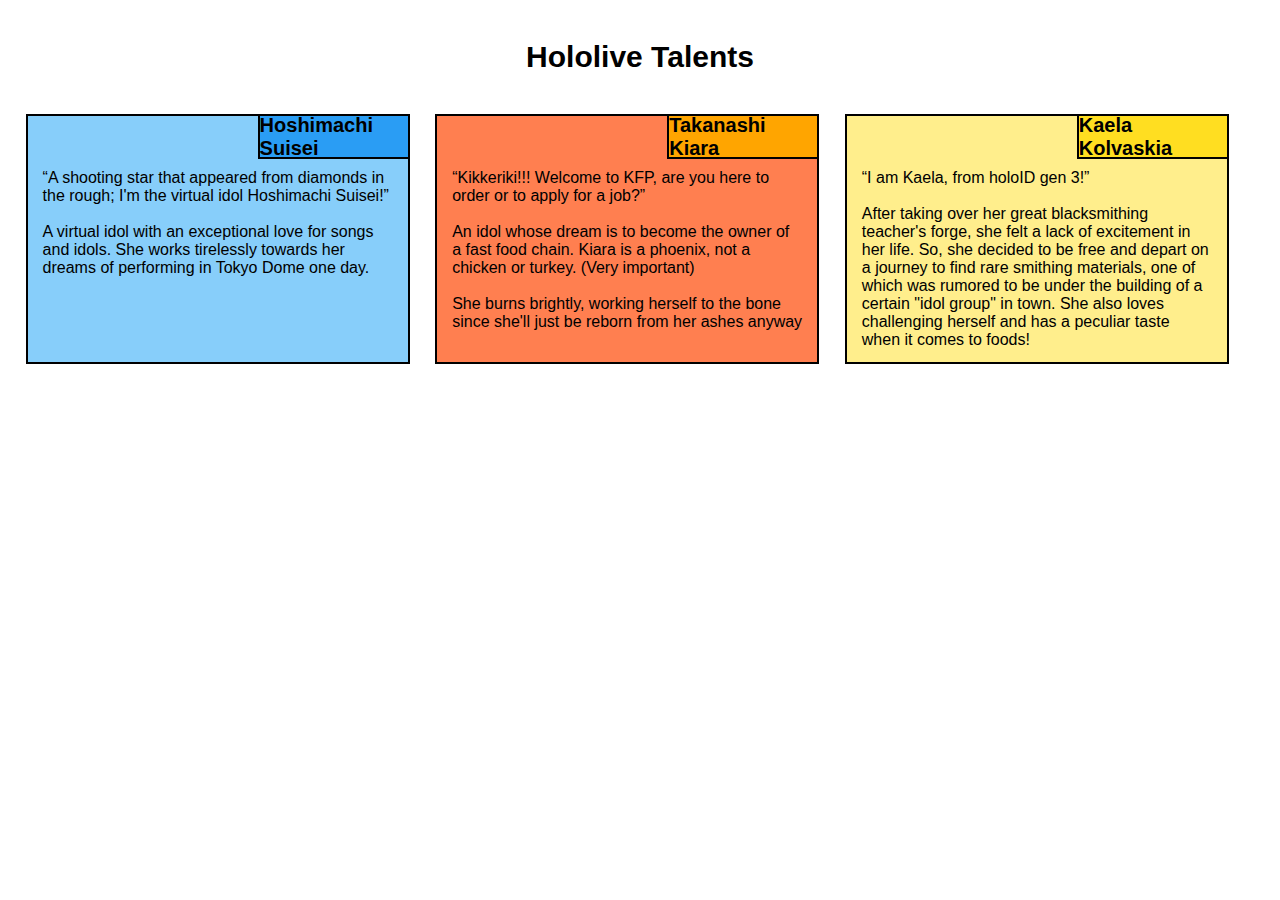
<file: index.html>
<!DOCTYPE html>
<html lang="en">

<head>
    <meta charset="UTF-8">
    <meta name="viewport" content="width=device-width, initial-scale=1.0">
    <link rel="stylesheet" href="style.css" />
    <title>Module 2</title>
</head>

<body>
    <h2>Hololive Talents</h2>

    <div class="col-l-4 col-m-6 col-s-12 container suisei">
        <div class="title suisei">
            Hoshimachi Suisei
        </div>

        <div class="content">
            “A shooting star that appeared from diamonds in the rough; I'm the virtual idol Hoshimachi Suisei!”
            <br /><br />
            A virtual idol with an exceptional love for songs and idols.
            She works tirelessly towards her dreams of performing in Tokyo Dome one day.
        </div>
    </div>

    <div class="col-l-4 col-m-6 col-s-12 container kiara">
        <div class="title kiara">
            Takanashi Kiara
        </div>

        <div class="content">
            “Kikkeriki!!! Welcome to KFP, are you here to order or to apply for a job?”
            <br /><br />
            An idol whose dream is to become the owner of a fast food chain. Kiara is a phoenix, not a chicken or
            turkey. (Very important)
            <br /><br />
            She burns brightly, working herself to the bone since she'll just be reborn from her ashes anyway
        </div>
    </div>

    <div class="col-l-4 col-m-12 col-s-12 container kaela">
        <div class="title kaela">
            Kaela Kolvaskia
        </div>

        <div class="content">
            “I am Kaela, from holoID gen 3!”
            <br /><br />
            After taking over her great blacksmithing teacher's forge, she felt a lack of excitement in her life.
            So, she decided to be free and depart on a journey to find rare smithing materials, one of which was rumored
            to be under the building of a certain "idol group" in town.
            She also loves challenging herself and has a peculiar taste when it comes to foods!
        </div>
    </div>
</body>

</html>
</file>
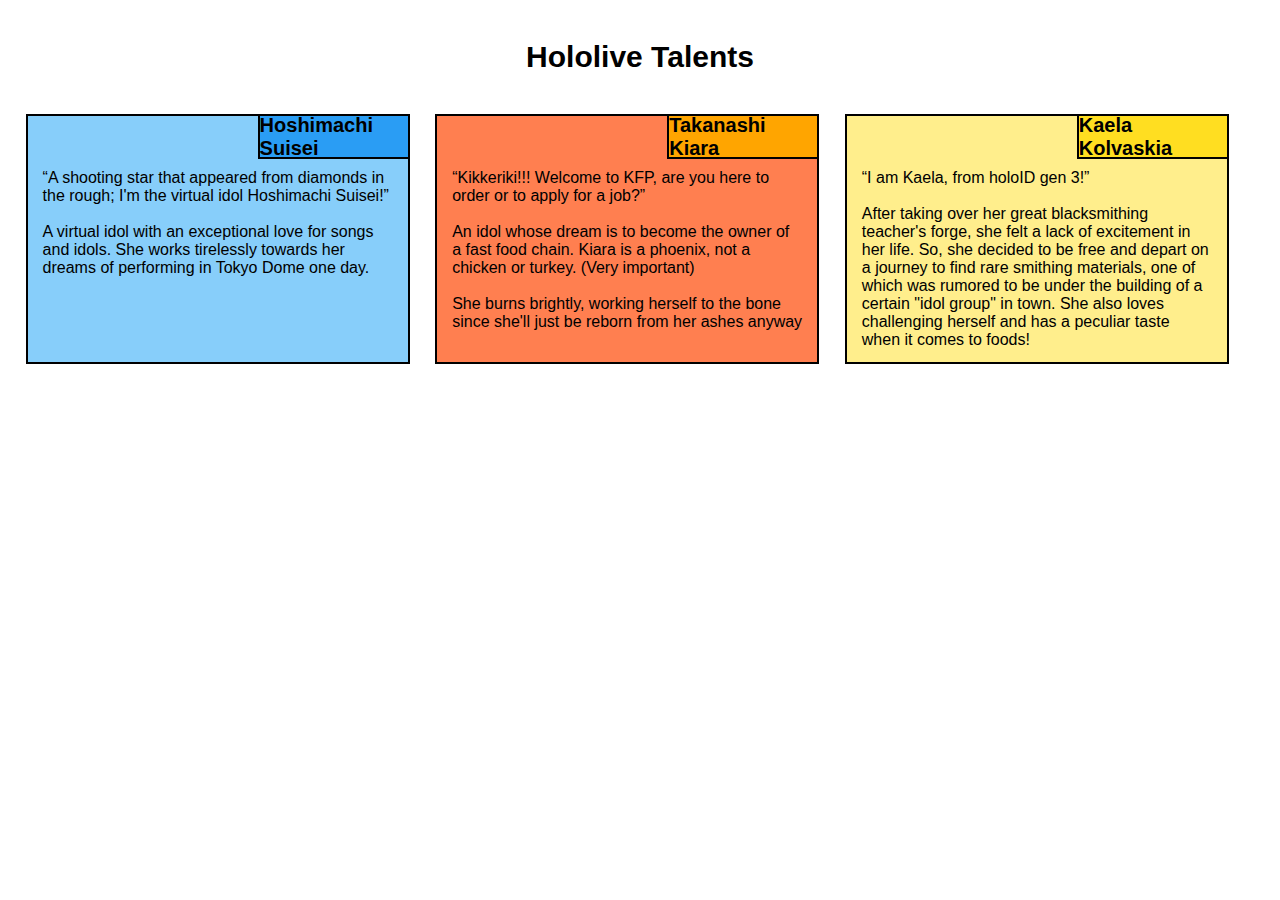
<file: module2-solution/index.html>
<!DOCTYPE html>
<html lang="en">

<head>
    <meta charset="UTF-8">
    <meta name="viewport" content="width=device-width, initial-scale=1.0">
    <link rel="stylesheet" href="./css/style.css" />
    <title>Module 2</title>
</head>

<body>
    <h2>Hololive Talents</h2>

    <div class="col-l-4 col-m-6 col-s-12 container suisei">
        <div class="title suisei">
            Hoshimachi Suisei
        </div>

        <div class="content">
            “A shooting star that appeared from diamonds in the rough; I'm the virtual idol Hoshimachi Suisei!”
            <br /><br />
            A virtual idol with an exceptional love for songs and idols.
            She works tirelessly towards her dreams of performing in Tokyo Dome one day.
        </div>
    </div>

    <div class="col-l-4 col-m-6 col-s-12 container kiara">
        <div class="title kiara">
            Takanashi Kiara
        </div>

        <div class="content">
            “Kikkeriki!!! Welcome to KFP, are you here to order or to apply for a job?”
            <br /><br />
            An idol whose dream is to become the owner of a fast food chain. Kiara is a phoenix, not a chicken or
            turkey. (Very important)
            <br /><br />
            She burns brightly, working herself to the bone since she'll just be reborn from her ashes anyway
        </div>
    </div>

    <div class="col-l-4 col-m-12 col-s-12 container kaela">
        <div class="title kaela">
            Kaela Kolvaskia
        </div>

        <div class="content">
            “I am Kaela, from holoID gen 3!”
            <br /><br />
            After taking over her great blacksmithing teacher's forge, she felt a lack of excitement in her life.
            So, she decided to be free and depart on a journey to find rare smithing materials, one of which was rumored
            to be under the building of a certain "idol group" in town.
            She also loves challenging herself and has a peculiar taste when it comes to foods!
        </div>
    </div>
</body>

</html>
</file>
<file: style.css>
* {
    font-family: Arial, Helvetica, sans-serif;
    box-sizing: border-box;
    margin: 0;
}

.container {
    border: 2px solid black;
    height: 250px;
    position: relative;
}

.title {
    border: 2px solid black;
    width: 40%;
    height: 45px;
    float: right;
    font-weight: bold;
    font-size: 20px;
    display: flex;
    justify-content: center;
    align-items: center;
    margin: -2px;
    margin-bottom: 10px;
}

.content {
    clear: right;
    margin: 15px;
}

div.title.suisei {
    background-color: #2a9df4;
}

div.title.kaela {
    background-color: #FFDE21;
}

div.title.kiara {
    background-color: orange;
}

div.container.kiara {
    background-color: #FF7F50;
}

div.container.kaela {
    background-color: #FFEE8C;
}

div.container.suisei {
    background-color: lightskyblue;
}

h2 {
    text-align: center;
    font-size: 30px;
    margin: 40px 0px;
}

/* desktop size */
@media (min-width: 992px) {
    .col-l-4 {
        width: 30%;
        float: left;
        margin-left: 2%;
    }
}

/* tablet size */
@media (min-width: 768px) and (max-width: 991px) {
    .col-m-6 {
        width: 40%;

        float: left;
        margin-left: 5%;
        margin-bottom: 20px;
    }

    .col-m-12 {
        clear: left;
        width: 85%;
        margin-left: 5%;
    }
}

/* mobile size */
@media (max-width: 767px) {
    .col-s-12 {
        display: block;
        margin: 20px auto;
        width: 75%;
    }
}
</file>
<file: module2-solution/css/style.css>
* {
    font-family: Arial, Helvetica, sans-serif;
    box-sizing: border-box;
    margin: 0;
}

.container {
    border: 2px solid black;
    height: 250px;
    position: relative;
    overflow-x: hidden;
    overflow-y: auto;
}

.title {
    border: 2px solid black;
    width: 40%;
    height: 45px;
    float: right;
    font-weight: bold;
    font-size: 20px;
    display: flex;
    justify-content: center;
    align-items: center;
    margin: -2px;
    margin-bottom: 10px;
}

.content {
    clear: right;
    margin: 15px;
}

div.title.suisei {
    background-color: #2a9df4;
}

div.title.kaela {
    background-color: #FFDE21;
}

div.title.kiara {
    background-color: orange;
}

div.container.kiara {
    background-color: #FF7F50;
}

div.container.kaela {
    background-color: #FFEE8C;
}

div.container.suisei {
    background-color: lightskyblue;
}

h2 {
    text-align: center;
    font-size: 30px;
    margin: 40px 0px;
}

/* desktop size */
@media (min-width: 992px) {
    .col-l-4 {
        width: 30%;
        float: left;
        margin-left: 2%;
    }
}

/* tablet size */
@media (min-width: 768px) and (max-width: 991px) {
    .col-m-6 {
        width: 40%;
        font-size: 16px;
        float: left;
        margin-left: 5%;
        margin-bottom: 20px;
    }

    .col-m-12 {
        clear: left;
        width: 85%;
        margin-left: 5%;
    }
}

/* mobile size */
@media (max-width: 767px) {
    .col-s-12 {
        display: block;
        margin: 20px auto;
        width: 75%;
    }
}
</file>
